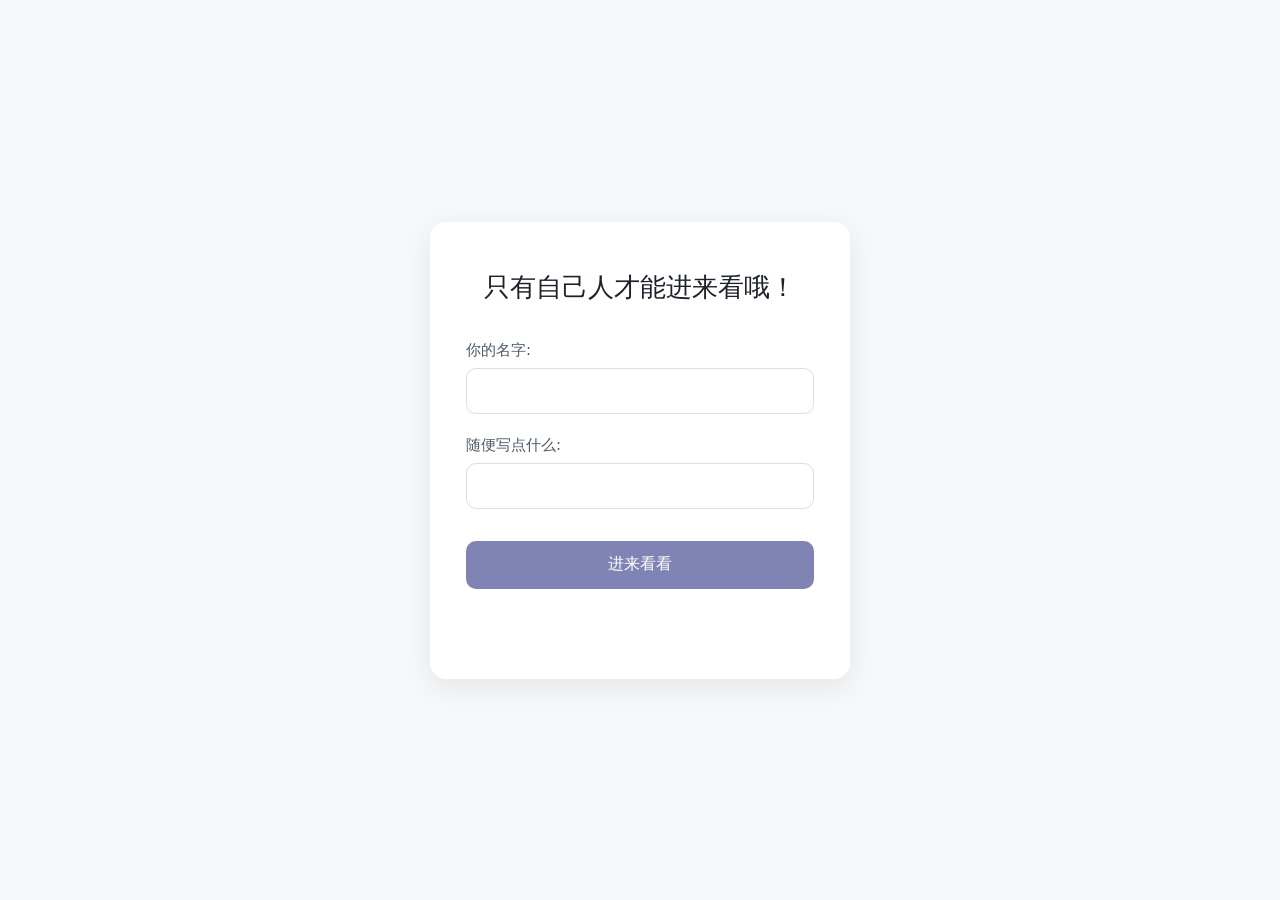
<file: index.html>
<!DOCTYPE html>
<html lang="zh-CN">
<head>
    <meta charset="UTF-8">
    <meta name="viewport" content="width=device-width, initial-scale=1.0">
    <title>登录</title>
    <link rel="icon" type="image/png" href="logo.ico">
    <style>
        * {
            margin: 0;
            padding: 0;
            box-sizing: border-box;
            font-family: system-ui, -apple-system, "Microsoft YaHei", sans-serif;
        }

        body {
            min-height: 100vh;
            background-color: #f7f8fa;
            display: flex;
            justify-content: center;
            align-items: center;
        }

        #loginContainer {
            width: 100%;
            max-width: 420px;
            background: #ffffff;
            padding: 48px 36px;
            border-radius: 16px;
            box-shadow: 0 8px 30px rgba(0, 0, 0, 0.08);
        }

        h1 {
            text-align: center;
            font-size: 26px;
            color: #1d2129;
            margin-bottom: 36px;
            font-weight: 500;
        }

        .form-item {
            margin-bottom: 22px;
        }

        label {
            display: block;
            font-size: 15px;
            color: #4e5969;
            margin-bottom: 8px;
        }

        input {
            width: 100%;
            height: 46px;
            padding: 0 14px;
            border: 1px solid #dcdfe6;
            border-radius: 10px;
            font-size: 16px;
            transition: 0.25s;
            outline: none;
        }

        input:focus {
            border-color: #53589B;
            box-shadow: 0 0 0 3px rgba(64, 128, 255, 0.12);
        }

        button[type="submit"] {
            width: 100%;
            height: 48px;
            margin-top: 10px;
            border-radius: 10px;
            border: none;
            background-color: #53589bbb;
            color: white;
            font-size: 16px;
            cursor: pointer;
            transition: 0.25s;
        }

        button[type="submit"]:hover {
            background-color: #53589B;
        }
        button:disabled{
            background:#777edf;
            cursor:not-allowed;
        }

        /* 消息提示 */
        .tip {
            text-align: center;
            margin-top:16px;
            font-size:14px;
            height:20px;
        }
        .error{
            color:#f53f3f;
        }
        .success{
            color:#00b42a;
        }
    </style>
</head>
<body>
    <div id="loginContainer">
        <h1>只有自己人才能进来看哦！</h1>
        <form action="">
            <div class="form-item">
                <label for="username">你的名字:</label>
                <input type="text" id="username" name="username">
            </div>
            <div class="form-item">
                <label for="password">随便写点什么:</label>
                <input type="password" id="password" name="password">
            </div>
            <div class="form-item">
                <button type="submit" id="loginBtn">进来看看</button>
            </div>
            <div class="tip" id="msgTip"></div>
        </form>
    </div>

<script>
const loginBtn = document.getElementById('loginBtn');
const msgTip = document.getElementById('msgTip');

loginBtn.addEventListener('click', function(event) {
    event.preventDefault();
    //清空提示
    msgTip.className = 'tip';
    msgTip.innerText = '';

    const username = document.getElementById('username').value.trim();
    const password = document.getElementById('password').value.trim();

    if (username === '' || password === '') {
        msgTip.innerText = '不能不填哦~';
        msgTip.classList.add('error');
        return;
    }
    // 你的账号密码
    if (username === 'each' && password === '070611') {
        msgTip.innerText = '欢迎主人回家！';
        msgTip.classList.add('success');
        loginBtn.disabled = true;
        // 写入登录凭证，有效期 24小时
        localStorage.setItem('isLogin', 'true');
        setTimeout(()=>{
            window.location.href = 'home.html';
        }, 800);
    } else {
        msgTip.innerText = `欢迎你捏${username}！`;
        msgTip.classList.add('success');
        loginBtn.disabled = true;
        // 写入登录凭证，有效期 24小时
        localStorage.setItem('isLogin', 'true');
        setTimeout(()=>{
            window.location.href = 'home.html';
        }, 800);
    }
});
</script>
</body>
</html>
</file>
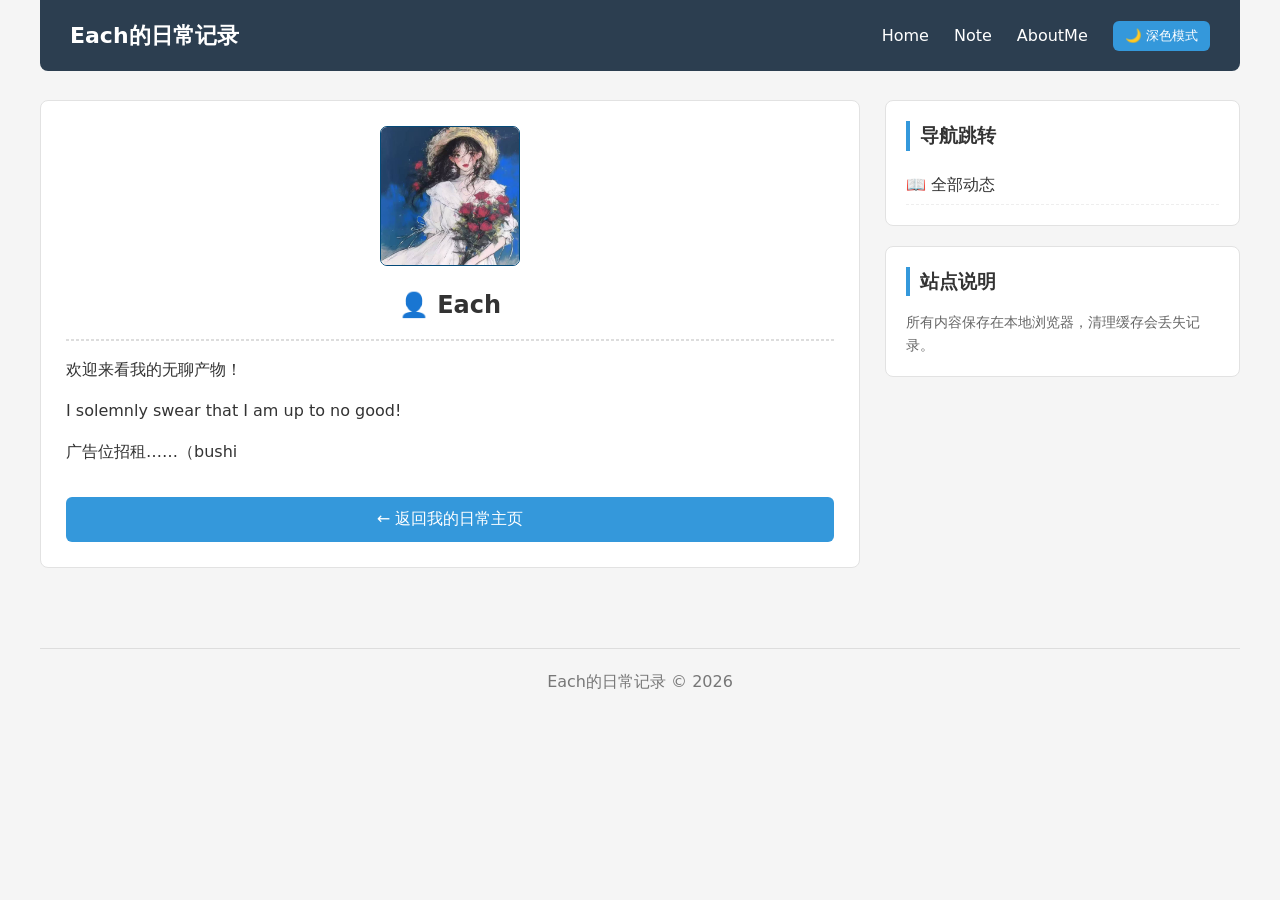
<file: aboutme.html>
<!DOCTYPE html>
<html lang="zh-CN">
<head>
    <meta charset="UTF-8">
    <meta name="viewport" content="width=device-width, initial-scale=1.0">
    <title>AboutEach</title>
    <link rel="icon" type="image/png" href="logo.ico">
    <link rel="stylesheet" href="style.css">
    <style>
        /* 页面内头像样式，不用改动style.css */
        .avatar-img{
            width:140px;
            height:140px;
            border-radius:5%; /* 圆形头像 */
            object-fit:cover;
            display:block;
            margin:0 auto 20px;
            border:1px solid #054a78;
        }
    </style>
</head>
<body>
    <!-- 顶部导航栏 -->
    <header class="header-box">
        <div class="logo">Each的日常记录</div>
        <nav class="nav-menu">
            <a href="home.html">Home</a>
            <a href="home.html#article">Note</a>
            <a href="#" class="active">AboutMe</a>
            <button id="modeBtn" class="mode-btn">🌙 深色模式</button>
        </nav>
    </header>

    <div class="container">
        <main class="main-content">
            <div class="publish-box">
                <!-- 头像位置 -->
                <img class="avatar-img" src="avatar.jpg" alt="头像">

                <h2 style="text-align:center;">👤 Each</h2>
                <hr style="margin:15px 0;border: 1px dashed #ddd;">
                <p style="margin:12px 0;line-height:1.8;">
                    欢迎来看我的无聊产物！
                </p>
                <p style="margin:12px 0;line-height:1.8;">
                    I solemnly swear that I am up to no good!
                </p>
                <p style="margin:12px 0;line-height:1.8;">
                    广告位招租……（bushi
                </p>

                <div style="margin-top:30px;">
                    <a href="home.html">
                        <button class="submit-btn">← 返回我的日常主页</button>
                    </a>
                </div>
            </div>
        </main>

        <aside class="sidebar">
            <div class="side-box">
                <h3>导航跳转</h3>
                <li onclick="location.href='home.html'">📖 全部动态</li>
            </div>
            <div class="side-box">
                <h3>站点说明</h3>
                <p style="font-size:14px;color:#666;">
                    所有内容保存在本地浏览器，清理缓存会丢失记录。
                </p>
            </div>
        </aside>
    </div>

    <footer class="footer-box">
        Each的日常记录 © 2026
    </footer>

    <!-- 深色模式JS -->
    <script>
        const modeBtn = document.getElementById('modeBtn');
        const body = document.body;

        if(localStorage.getItem('darkMode') === 'true'){
            body.classList.add('dark');
            modeBtn.innerHTML = '☀️ 浅色模式';
        }

        modeBtn.onclick = function(){
            body.classList.toggle('dark');
            if(body.classList.contains('dark')){
                modeBtn.innerHTML = '☀️ 浅色模式';
                localStorage.setItem('darkMode','true');
            }else{
                modeBtn.innerHTML = '🌙 深色模式';
                localStorage.setItem('darkMode','false');
            }
        }
    </script>
</body>
</html>
</file>
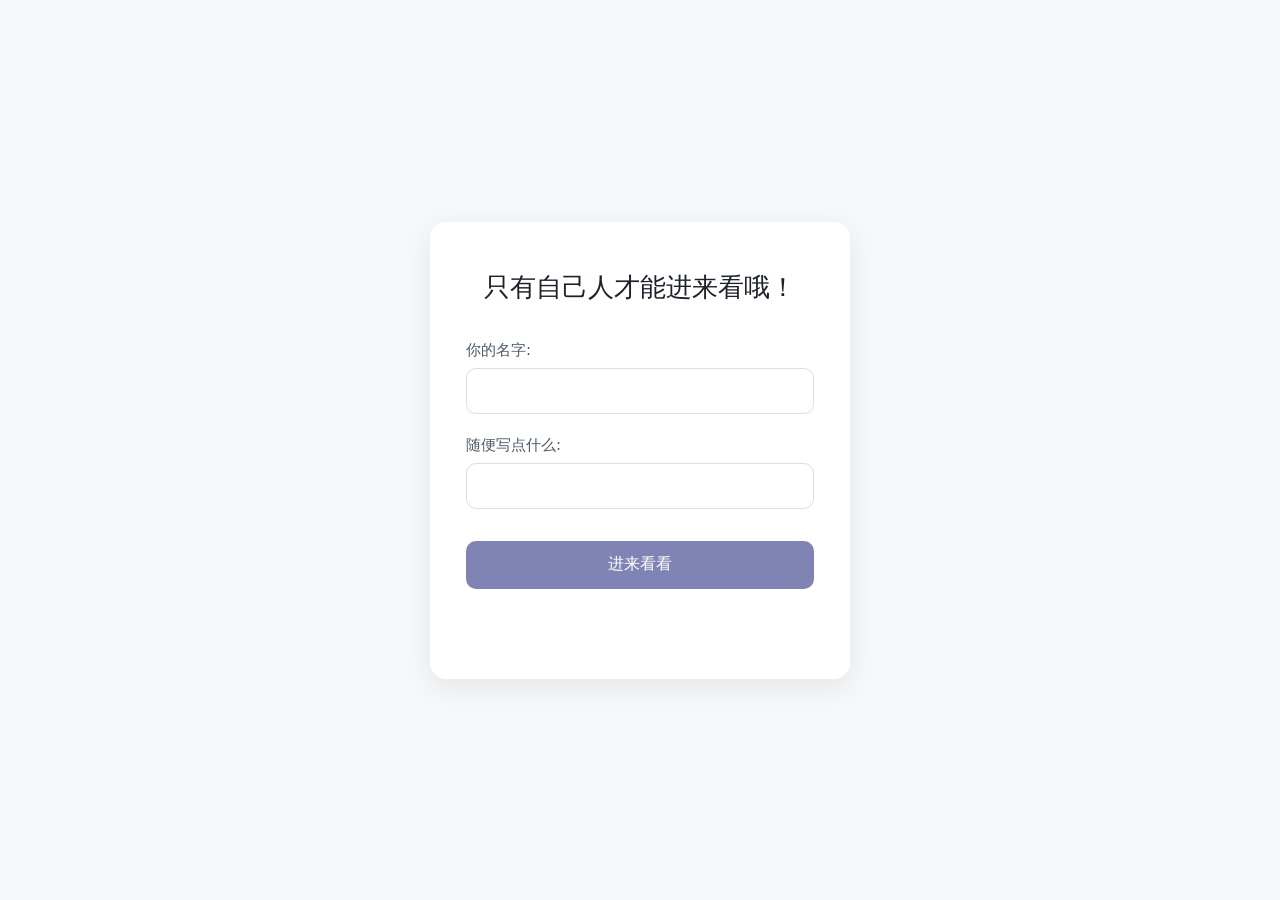
<file: home.html>
<!DOCTYPE html>
<html lang="zh-CN">
<head>
    <meta charset="UTF-8">
    <meta name="viewport" content="width=device-width, initial-scale=1.0">
    <title>zyc没事闲的</title>
    <link rel="icon" type="image/png" href="logo.ico">
    <link rel="stylesheet" href="style.css">
</head>
<body>
    <!-- 顶部导航栏 -->
    <header class="header-box">
        <div class="logo">Each的日常记录</div>
        <nav class="nav-menu">
            <a href=" ">Home</a >
            <a href="#article">Note</a >
            <a href="aboutme.html">AboutMe</a>
            <button id="modeBtn" class="mode-btn">🌙 深色模式</button>
        </nav>
    </header>

    <div class="container">
        <main class="main-content">
            <!-- 发布日常表单 -->
            <div class="publish-box">
                <h2>写下今日日常</h2>
                <div class="mood-box">
                    <span>选择心情：</span>
                    <label><input type="radio" name="mood" value="开心" checked>😊开心</label>
                    <label><input type="radio" name="mood" value="平淡">😌平淡</label>
                    <label><input type="radio" name="mood" value="疲惫">😔疲惫</label>
                    <label><input type="radio" name="mood" value="治愈">✨治愈</label>
                </div>
                <input type="text" id="articleTitle" placeholder="给这条日常起个标题..." class="input-title">
                <textarea id="articleContent" placeholder="记录生活、美食、风景、碎碎念..." class="input-content"></textarea>
                <input type="file" id="imgUpload" accept="image/*">
                <button id="submitBtn" class="submit-btn">发布我的日常</button>
            </div>

            <!-- 动态列表容器 -->
            <h2 id="article">我的全部动态</h2>
            <div id="articleList" class="article-list"></div>
        </main>

        <!-- 右侧侧边栏 -->
        <aside class="sidebar">
            <div class="side-box">
                <h3>个人简介</h3>
                <p>记录平淡生活里的点点滴滴</p >
            </div>
            <div class="side-box">
                <h3>我的朋友</h3>
                <ul class="friend-link-list">
                    <li class="friend-item">
                        <div class="friend-text-wrap">
                            <p class="friend-title">好友 @Chi</p>
                            <a href="https://patricia-chi.github.io/" target="_blank">Chi的博客</a>
                            <p class="friend-desc">全世界最可爱的小女孩捏！（膜拜大佬</p>
                        </div>
                    </li>
            <!-- 以后加新朋友，直接复制上面li，修改文字和链接 -->
                </ul>
            </div>
            <div class="side-box">
                <h3>月度归档</h3>
                <ul id="monthArchive"></ul>
                <button id="clearAllBtn" style="margin-top:15px;width:100%;padding:8px;background:#cf675b;color:white;border:none;border-radius:6px;cursor:pointer;">
                    清空所有动态
                </button>
            </div>
        </aside>
    </div>

    <footer class="footer-box">
        <p>我的个人日常网页 · 数据保存在本机浏览器</p >
    </footer>

    <script src="main.js"></script>
    <script>
    // 登录状态校验
    window.onload = function(){
        const loginState = localStorage.getItem('isLogin');
        if(loginState !== 'true'){
            //未登录，强制跳转登录页面
            window.location.href = 'index.html';
            }
    }
    </script>
</body>
</html>
</file>
<file: style.css>
/* 全局初始化 */
* {
    margin: 0;
    padding: 0;
    box-sizing: border-box;
    font-family: "Microsoft YaHei", system-ui, sans-serif;
    transition: background-color 0.3s, color 0.3s;
}

body {
    background-color: #f5f5f5;
    color: #333;
    line-height: 1.6;
    padding-bottom: 40px;
}
/* 深色模式样式 */
body.dark {
    background-color: #1a1a1a;
    color: #eee;
}
body.dark .article-card,
body.dark .side-box,
body.dark .publish-box {
    background-color: #2d2d2d;
    border-color: #444;
}
body.dark input, body.dark textarea {
    background: #383838;
    color: #fff;
    border-color: #555;
}

/* 导航栏（已经改成顶部固定居中版） */
.header-box {
    width: 1200px;
    background: #2c3e50;
    color: white;
    display: flex;
    justify-content: space-between;
    align-items: center;
    padding: 18px 30px;
    border-radius: 0 0 8px 8px;

    /* 固定悬浮核心配置 */
    position: fixed;
    top: 0;
    left: 50%;
    transform: translateX(-50%);
    z-index: 999;
}
body.dark .header-box {
    background: #111822;
}
.logo {
    font-size: 22px;
    font-weight: bold;
}
.nav-menu {
    display: flex;
    align-items: center;
    gap: 25px;
}
.nav-menu a {
    color: #fff;
    text-decoration: none;
    font-size: 16px;
}
.mode-btn {
    padding: 6px 12px;
    border: none;
    border-radius: 6px;
    cursor: pointer;
    background: #3498db;
    color: white;
}

/* 主体容器 增加顶部间距，不会被导航栏挡住 */
.container {
    width: 1200px;
    margin: 100px auto 30px;
    display: flex;
    gap: 25px;
}
.main-content {
    width: 820px;
}
.sidebar {
    width: 355px;
}

/* 发布面板 */
.publish-box {
    background: #ffffff;
    padding: 25px;
    border-radius: 8px;
    border: 1px solid #e2e2e2;
    margin-bottom: 30px;
}
.mood-box {
    margin: 10px 0;
}
.mood-box label {
    margin-right: 12px;
    cursor: pointer;
}
.input-title {
    width: 100%;
    padding: 12px;
    margin: 10px 0;
    border: 1px solid #ddd;
    border-radius: 6px;
    font-size: 15px;
}
.input-content {
    width: 100%;
    height: 120px;
    padding: 12px;
    border: 1px solid #ddd;
    border-radius: 6px;
    resize: none;
    margin-bottom: 10px;
    font-size: 15px;
}
#imgUpload {
    margin-bottom: 12px;
}
.submit-btn {
    width: 100%;
    padding: 12px;
    background: #3498db;
    color: white;
    border: none;
    border-radius: 6px;
    font-size: 16px;
    cursor: pointer;
}
.submit-btn:hover {
    background: #2980b9;
}

/* 动态卡片 */
.article-card {
    background: #fff;
    padding: 25px;
    margin-bottom: 20px;
    border-radius: 8px;
    border: 1px solid #e2e2e2;
}
.article-card h3 {
    display: flex;
    gap:10px;
    align-items: center;
    margin-bottom: 10px;
}
.mood-tag {
    font-size:13px;
    padding:2px 8px;
    background:#e8f4fc;
    border-radius:4px;
    color:#2980b9;
}
body.dark .mood-tag {
    background:#223544;
}
.time {
    display: inline-block;
    margin: 12px 0;
    color: #888;
    font-size: 14px;
}
.card-img {
    max-width: 100%;
    max-height: 400px;
    border-radius: 6px;
    margin:10px 0;
}

/* 删除按钮样式 */
.del-btn {
    padding: 4px 10px;
    background: #f07163e2;
    color: #fff;
    border: none;
    border-radius: 4px;
    cursor: pointer;
    font-size: 13px;
}
.del-btn:hover {
    background: #c83221;
}

/* 评论区 */
.comment-area {
    margin-top:15px;
    padding-top:15px;
    border-top:1px dashed #ddd;
}
.comment-input {
    width: 100%;
    padding:8px;
    border:1px solid #ddd;
    border-radius:4px;
    margin:8px 0;
}
.send-comment {
    padding:4px 10px;
    background:#95a5a6;
    color:white;
    border:none;
    border-radius:4px;
    cursor:pointer;
}
.comment-item {
    padding:6px 0;
    font-size:14px;
    color:#555;
}
body.dark .comment-item {
    color:#bbb;
}

/* 侧边栏盒子 */
.side-box {
    background: #fff;
    padding: 20px;
    margin-bottom: 20px;
    border-radius: 8px;
    border: 1px solid #e2e2e2;
}
.side-box h3 {
    border-left: 4px solid #3498db;
    padding-left: 10px;
    margin-bottom: 15px;
}
.side-box li {
    list-style: none;
    padding: 6px 0;
    border-bottom: 1px dashed #eee;
    cursor: pointer;
}
.side-box li:hover {
    color:#3498db;
}

/* 页脚 */
.footer-box {
    width: 1200px;
    margin: 50px auto 20px;
    text-align: center;
    padding: 20px;
    color: #777;
    border-top: 1px solid #ddd;
}

/* 手机自适应（同步适配固定导航） */
@media (max-width: 1220px) {
    .header-box,.container,.footer-box {
        width: 96%;
    }
}
@media (max-width: 768px) {
    .container {
        flex-direction: column;
        margin-top: 110px;
    }
    .main-content, .sidebar {
        width: 100%;
    }
    .nav-menu {
        gap:10px;
    }
}


/* ==========友链样式 修复文字重叠 ========== */
.friend-link-list {
    list-style: none;
    padding-left: 0;
    margin: 0;
}
.friend-item {
    padding:12px 0;
    border-bottom:1px dashed #eee;
    display: flex;
    gap: 10px; /* 圆点 和 文字块 中间固定空隙！ */
}
body.dark .friend-item{
    border-color:#444;
}
/* 圆点 */
.friend-item::before{
    content: "●";
    color:#3498db;
    font-size:12px;
    /* 圆点垂直居中对齐第一行文字 */
    margin-top: 4px;
    flex-shrink: 0; /* 圆点永远不缩小 */
}
body.dark .friend-item::before{
    color:#60b8f0;
}
/* 文字全部装在这个盒子里 */
.friend-text-wrap{
    flex: 1;
}
.friend-title{
    font-weight:bold;
    margin-bottom:4px;
}
.friend-item a {
    color:#3498db;
    text-decoration:none;
}
.friend-item a:hover{
    text-decoration: underline;
}
.friend-desc{
    font-size:14px;
    color:#777;
    margin-top:4px;
}
body.dark .friend-desc{
    color:#aaa;
}
</file>
